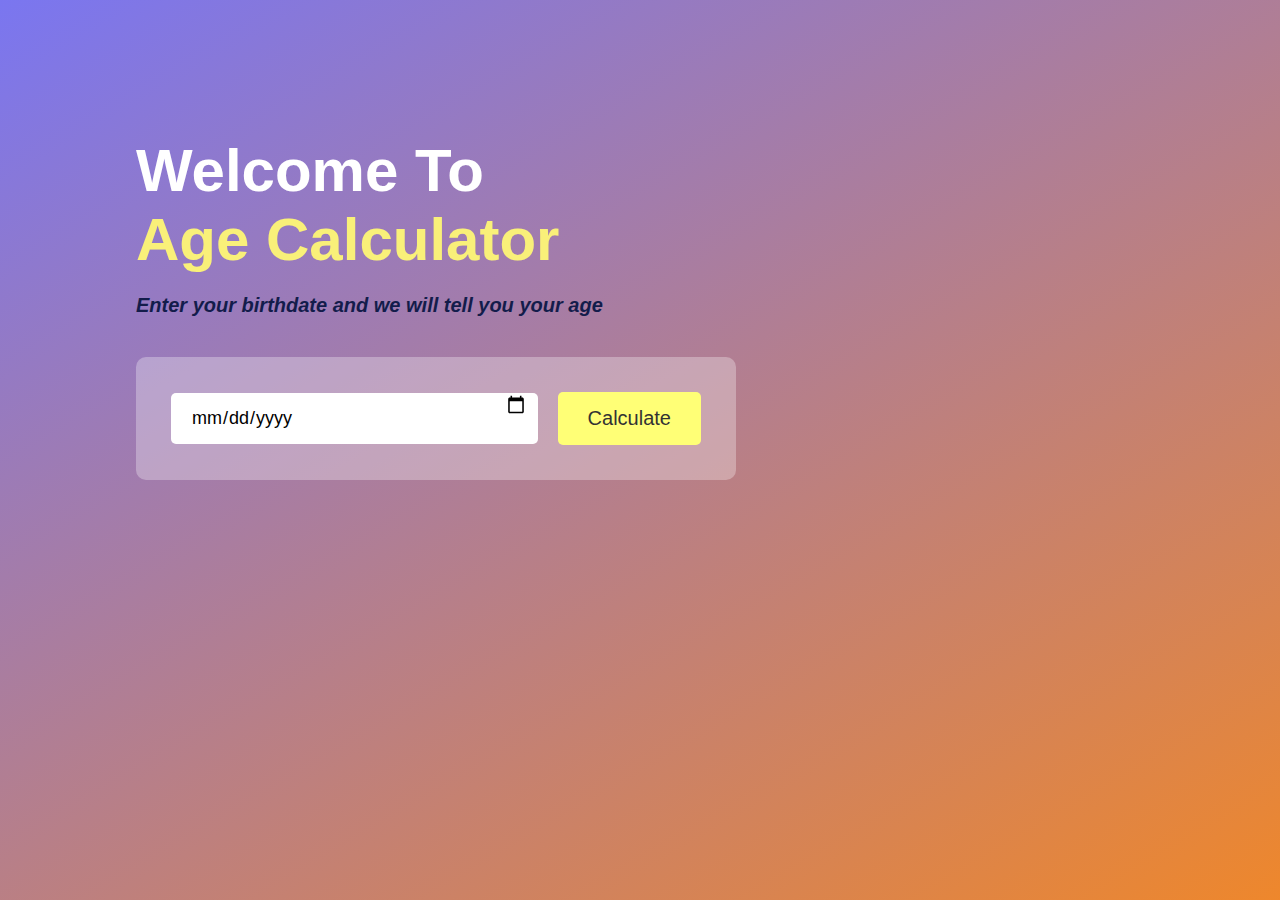
<file: AgeCalculator/index.html>
<!DOCTYPE html>
<html lang="en">
<head>
    <meta charset="UTF-8">
    <meta name="viewport" content="width=device-width, initial-scale=1.0">
    <title>Age Calculator Website </title>
    <link rel="stylesheet" href="style.css">
</head>
<body>
    <div class="container">
        <div class="calculator">
            <h1>Welcome To <br> <span>Age Calculator</span></h1>
            <p class="dob">Enter your birthdate and we will tell you your age</p>
            <div class="input-box">
                <input type="date" id="date" placeholder="YYYY-MM-DD" title="Enter your birthdate">
                <button>Calculate</button>
            </div>
            <p id="result"></p>
        </div>
    </div>




    <script src="agecal.js" >
        

    </script>
</body>
</html>
</file>
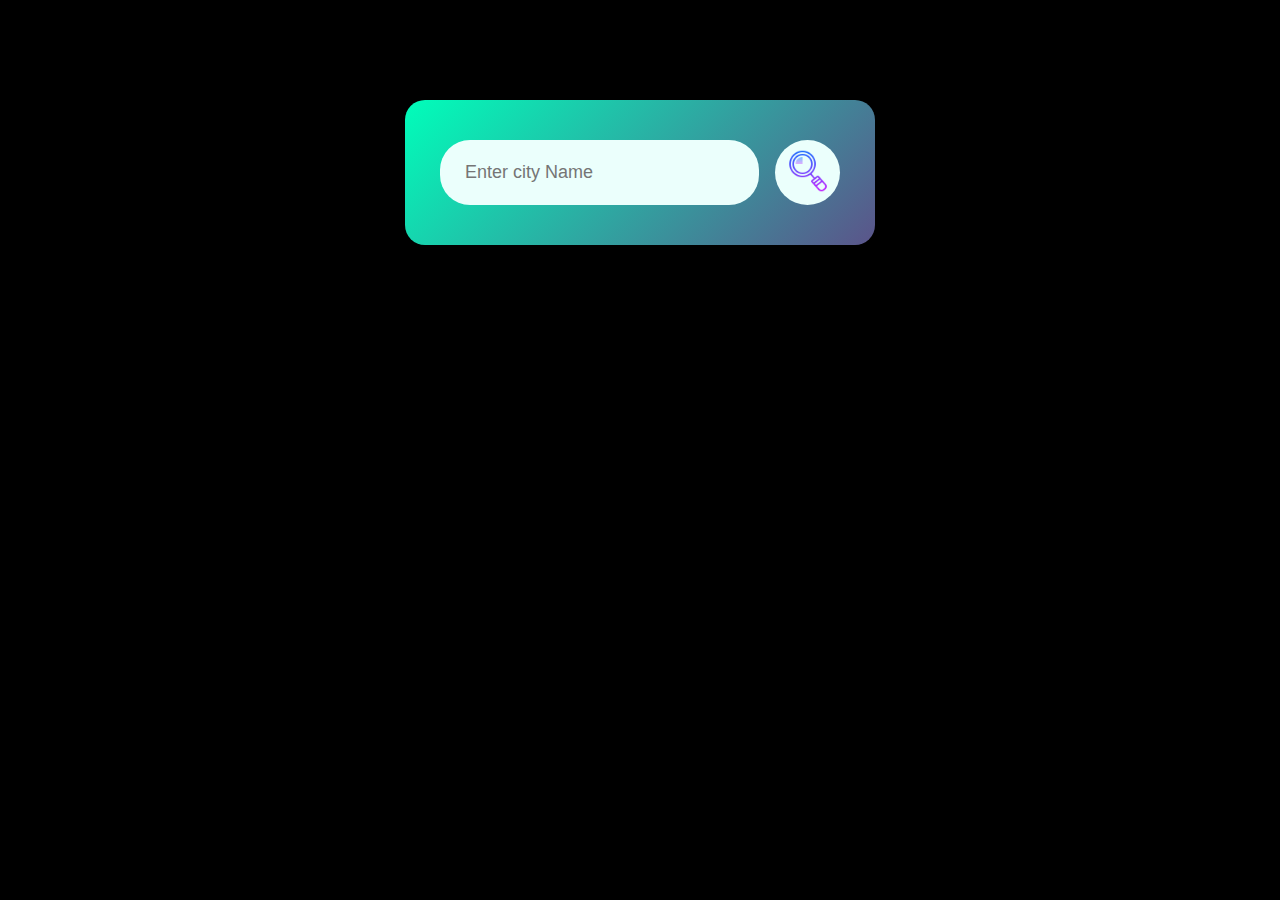
<file: weatherForcasting/index.html>
<!DOCTYPE html>
<html lang="en">
<head>
    <meta charset="UTF-8">
    <meta name="viewport" content="width=device-width, initial-scale=1.0">
    <title>Weather Forecasing</title>
    <link rel="stylesheet" href="style.css">
</head>
<body>
    <div class="card">
        <div class="search">
            <input type="text" placeholder="Enter city Name" spellcheck="false">
            <button> <img src="icons8-search-64.png" ></button>
        </div>
        <div class="error">
            <p>Invalid City Name</p>
        </div>
        <div class="weather">
            <img src="weather.png" alt = "Weather" class="weather-icon">
            <h1 class="temp">18&deg;C</h1>
            <h2 class="city">New York</h2>
            <div class="details">
                <div class="col">
                    <img src="humidity.png" alt="humidity">
                    <div>
                        <p class="humidity">50%</p>
                        <p>Humidity</p>
                    </div>
                </div>
                <div class="col">
                    <img src="wind-farm.png" alt="wind">
                    <div>
                        <p class="wind">15 km/h</p>
                        <p>Wind Speed</p>
                    </div>
                </div>
            </div>
        </div>
    </div>
   <script src="weather.js">

   </script>

</body>
</html>
</file>
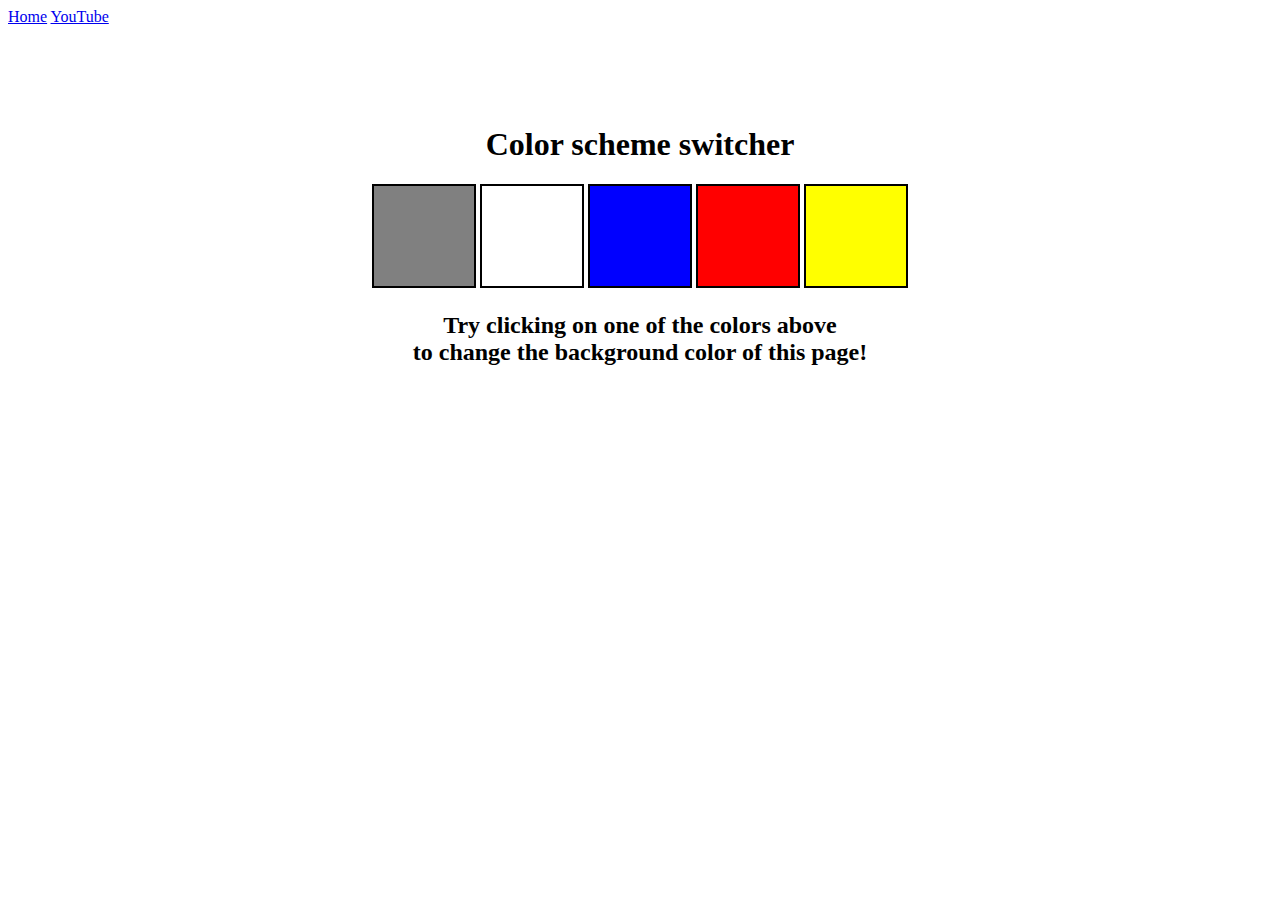
<file: project/colorchanger.html>
<!DOCTYPE html>
<html lang="en">
<head>
    <meta charset="UTF-8">
    <meta name="viewport" content="width=device-width, initial-scale=1.0">
    <title>Page Color changer </title>
    <link rel="stylesheet" href="colorhchangercss.css">
</head>
<body>
    <nav>
        <a href="/" aria-current="page">Home</a>
        <a target="_blank" href="https://www.youtube.com/">YouTube</a>

        <div class="canvas">
            <h1>Color scheme switcher</h1>
            <span class="button" id="grey"></span>
            <span class="button" id="white"></span>
            <span class="button" id="blue"></span>
            <span class="button" id="red"></span>
            <span class="button" id="yellow"></span>
            <h2>
                Try clicking on one of the colors above
                <span>to change the background color of this page!</span>
              </h2>
        </div>

    </nav>
    <script src="colorchangerjs.js">
        
    </script>
    
</body>
</html>
</file>
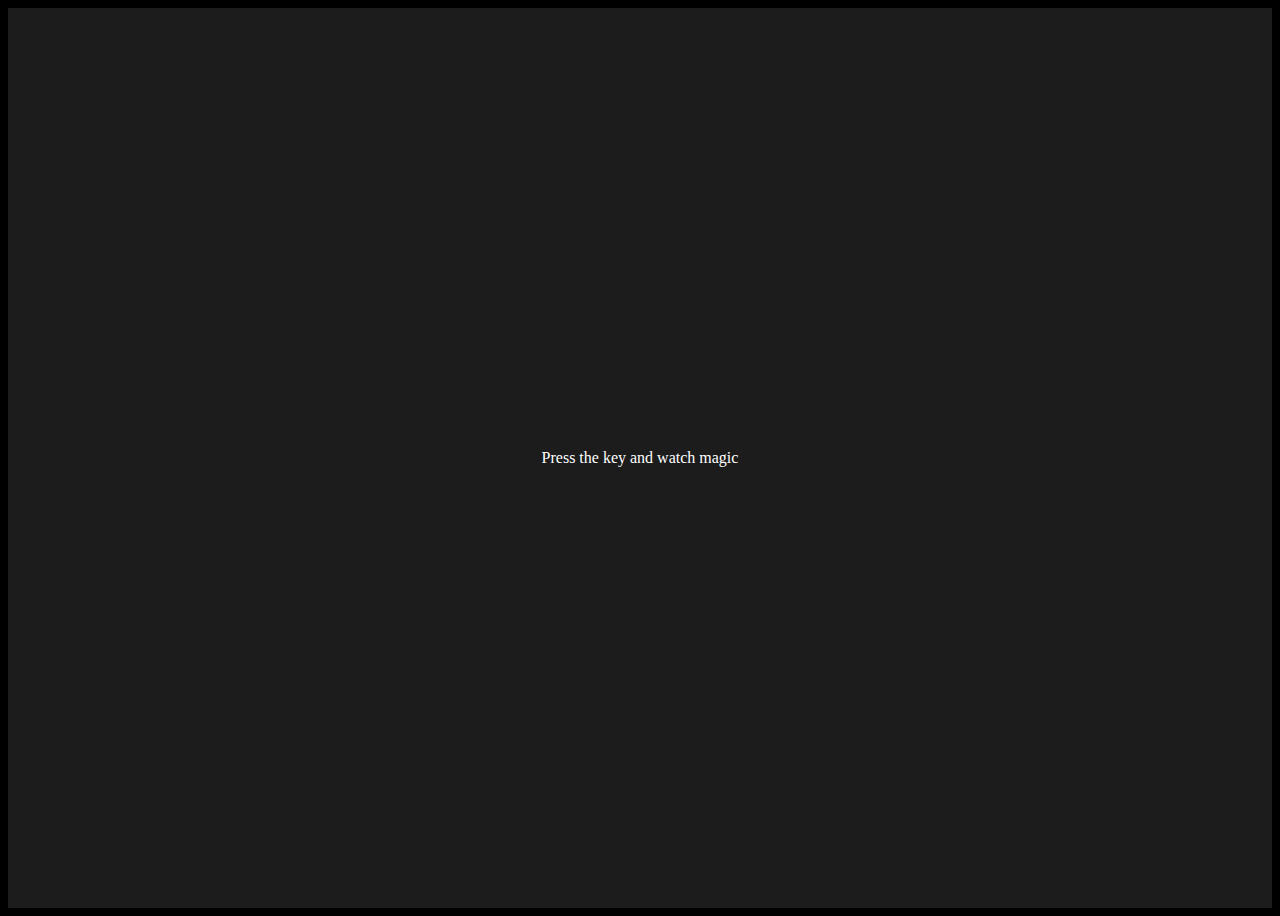
<file: project6/presskey.html>
<!DOCTYPE html>
<html lang="en">
<head>
    <meta charset="UTF-8">
    <meta name="viewport" content="width=device-width, initial-scale=1.0">
    <title>Event KeyCodes </title>
    <style>
        body{
            background-color: black;
            
        }
        .project{
            background-color: #1c1c1c;
            color: white;
            justify-content: center;
            text-align: center;
            align-items: center;
            display: flex;
            height: 100vh;

        }

        table,
        td,
        th{
            border: 1px solid #e7e7e7;
        }
    </style>
</head>
<body>
    <div class="project">
        <div id="insert">
            <div class="key">Press the key and watch magic</div>
        </div>
    </div>
    <script src="presskeyevent.js"></script>
</body>

</html>
</file>
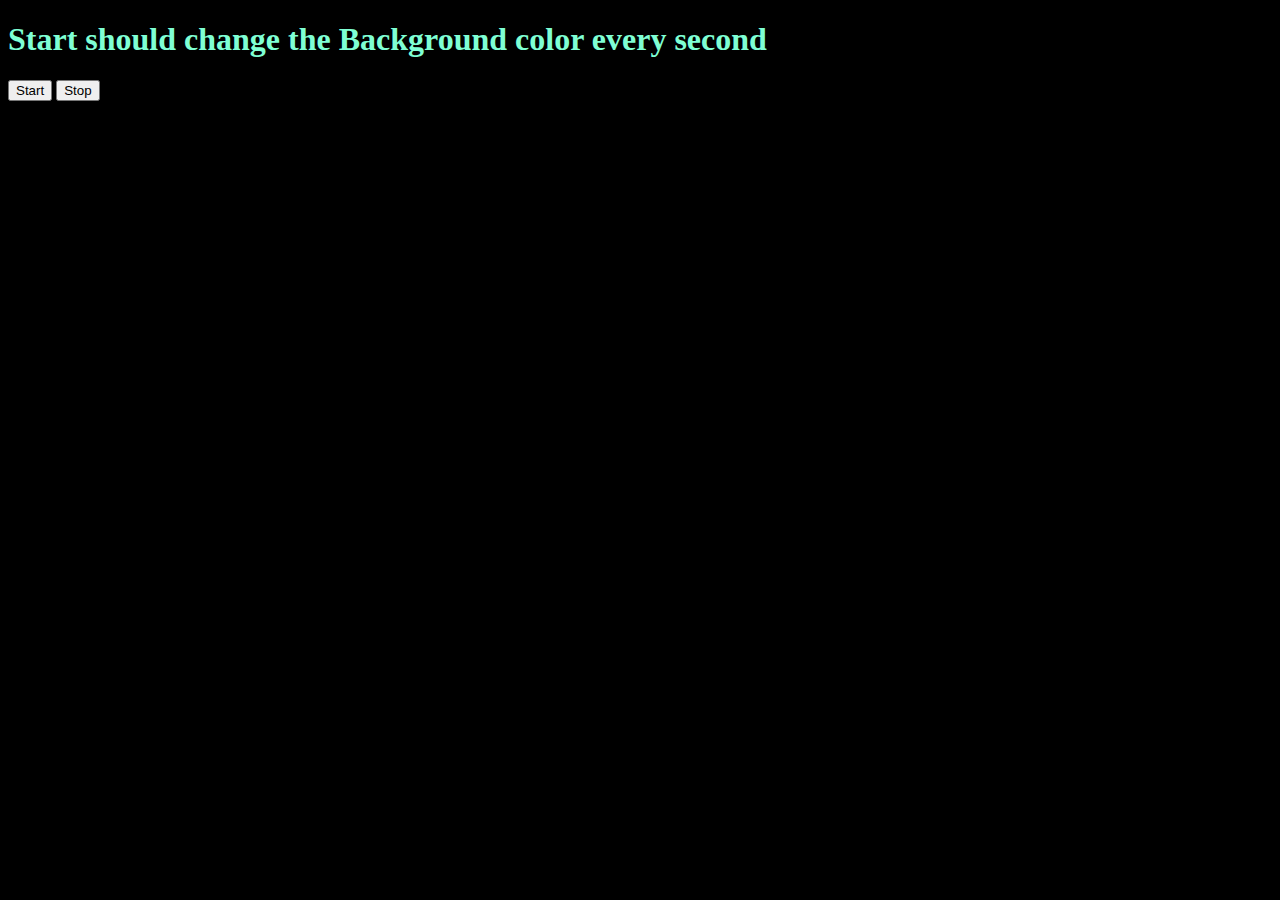
<file: projectN/colorchgBG.html>
<!DOCTYPE html>
<html lang="en">
<head>
    <meta charset="UTF-8">
    <meta name="viewport" content="width=device-width, initial-scale=1.0">
    <title>Color Changing BackGrounds</title>
    

</head>
<style>
    body{
        background-color: black;
        color: aquamarine;
    }
</style>
<body>
    <h1>Start should change the Background color every second</h1>
    <button id="start">Start</button>
    <button id="stop">Stop</button>
    
</body>
    <script src="colorchangebg.js"></script>

</html>
</file>
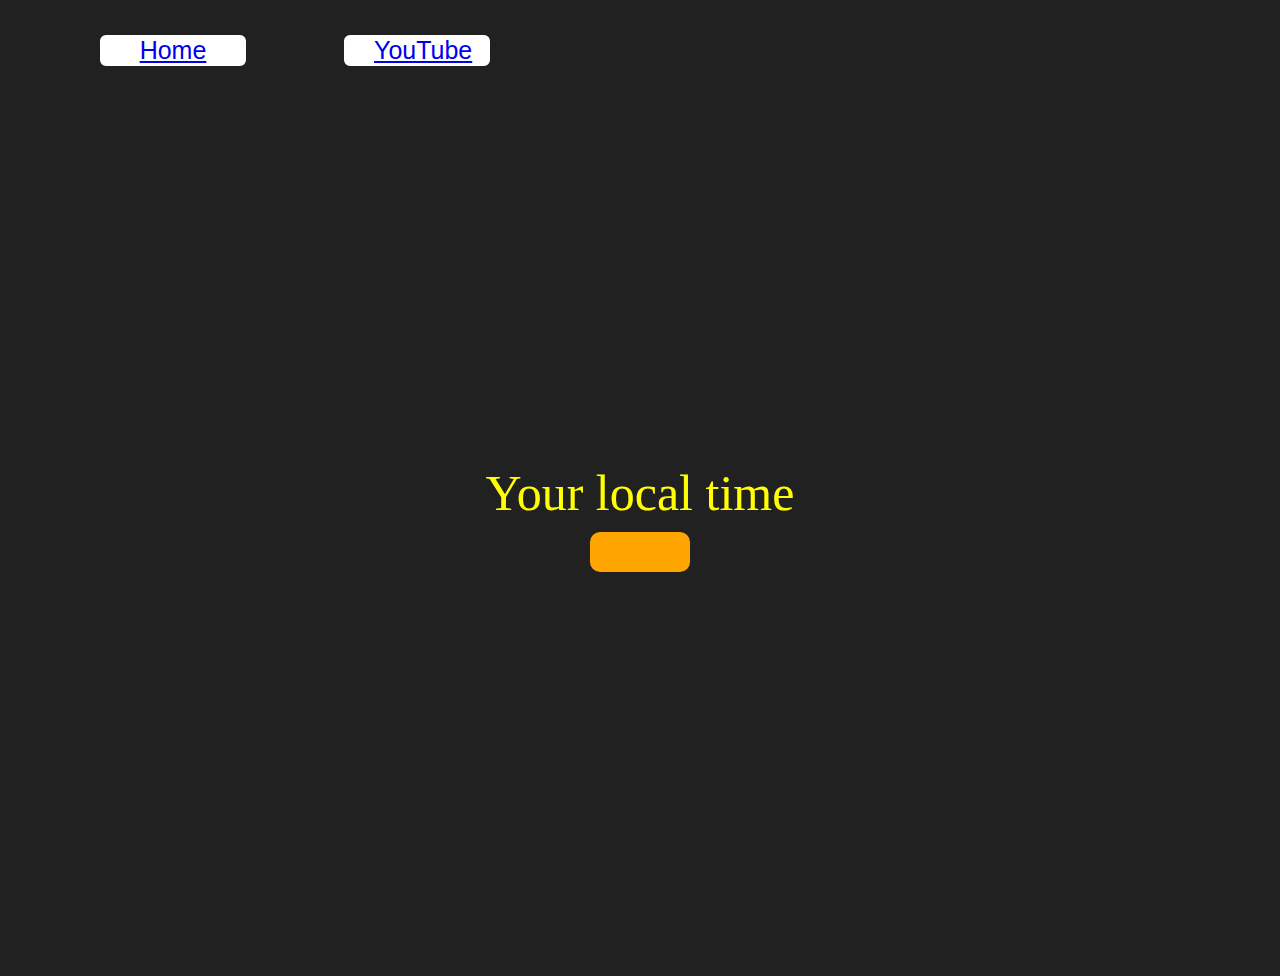
<file: project/project3/digitalclock.html>
<!DOCTYPE html>
<html lang="en">
<head>
    <meta charset="UTF-8">
    <meta name="viewport" content="width=device-width, initial-scale=1.0">
    <title>Digital Clock</title>
    <link rel="stylesheet" href="digitalclock.css">

    
</head>
<body>
    <nav>
        <button class="nav-button">
            <a href="/" aria-current="page">Home</a>
        </button>
        <button class="nav-button"><a target="_blank" href="https://www.youtube.com/">YouTube</a>
        </button>
    </nav>
    <div class="center">
        <div id="banner"><span>Your local time</span></div>
        <div id="clock"></div>
    </div>
    <script src="digiclock.js">

    </script>
</body>
</html>
</file>
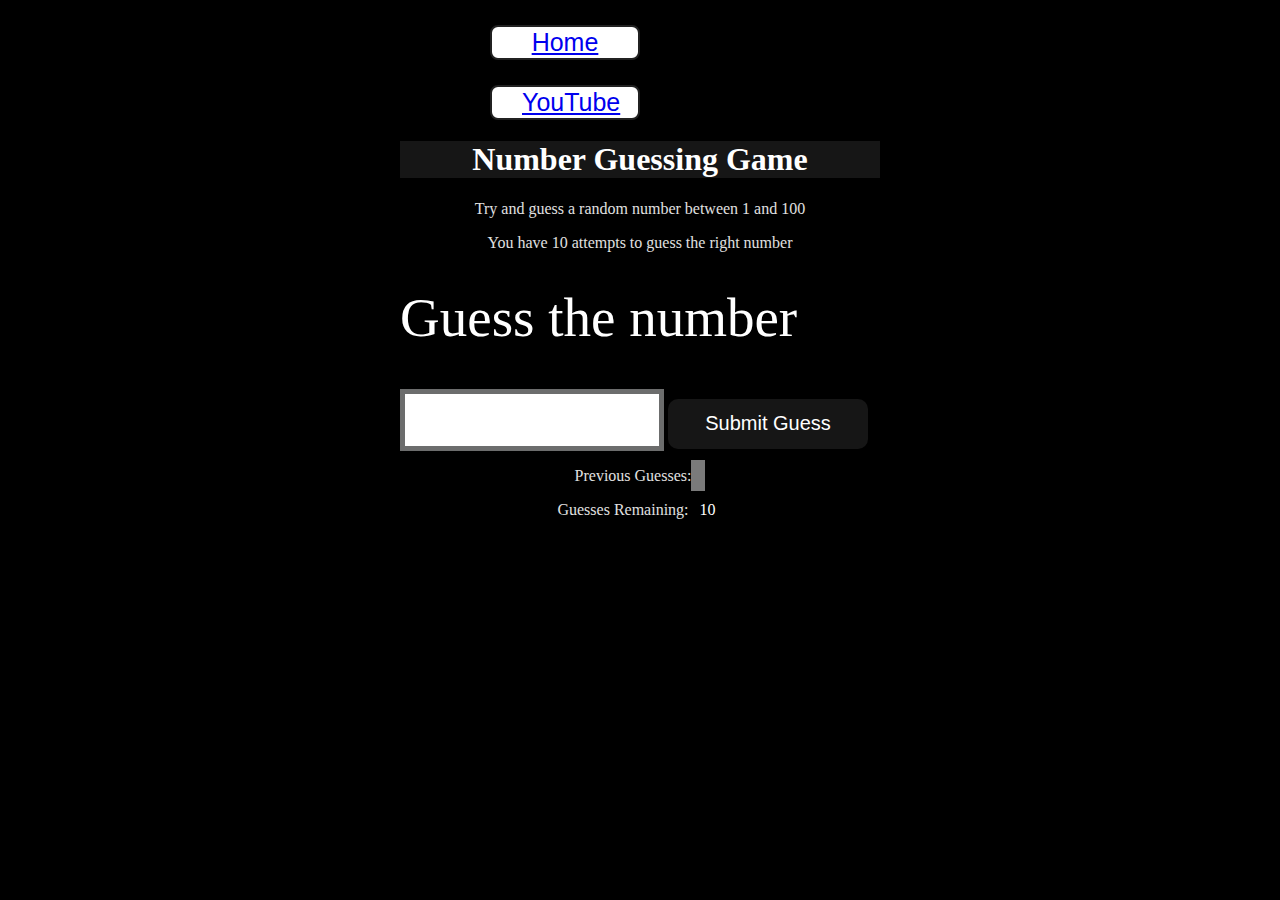
<file: project/project4/guessnumber.html>
<!DOCTYPE html>
<html lang="en">
<head>
    <meta charset="UTF-8">
    <meta name="viewport" content="width=device-width, initial-scale=1.0">
    <title>Guess The Number</title>
    <link rel="stylesheet" href="guessnumber.css">
</head>
<body>
    <nav>
        <button class="nav-button">
            <a href="/" aria-current="page">Home</a>
        </button>
        <button class="nav-button"><a target="_blank" href="https://www.youtube.com/">YouTube</a>
        </button>
    </nav>

    <div class="wrapper">
        <h1>Number Guessing Game</h1>
        <p>Try and guess a random number between 1 and 100</p>
        <p>You have 10 attempts to guess the right number</p>
        <br>

        <form class="form">
            <label for="guessField" id="guess">Guess the number </label>
            <input type="text"  id="guessField" class="guessField">
            <input type="submit" id="subt" value="Submit Guess" class="guessSubmit">

        </form>

        <div class="resultParas">
            <p >Previous Guesses: <span class="guesses"></span></p>
            <p >Guesses Remaining: <span class="lastResult">10</span></p>
            <p class="lowOrHi"></p>
        </div>
    </div>
    
</body>
<script src="guessnumber.js">

</script>
</html>
</file>
<file: AgeCalculator/style.css>
*{
    margin: 0;
    padding: 0;
    font-family: 'poppins', sans-serif;
    box-sizing: border-box;

}

.container{
    width: 100%;
    min-height: 100vh;
    background: linear-gradient(150deg, rgb(122, 118, 240), #ee872c);
    color: white;
    padding: 10px;

}

.calculator{
    width: 100%;
    max-width: 600px;
    margin-left: 10%;
    margin-top: 10%;

}
.calculator h1{
    font-size: 60px;
}
.calculator h1 span{
    color:rgb(249, 240, 121) ;
}
.input-box{
    margin: 40px 0;
    padding: 35px;
    border-radius: 10px;
    background: rgba(255, 255, 255, 0.3);
    display: flex;
    align-items: center;
}
.input-box input{
    flex: 1;
    margin-right: 20px;
    padding: 14px 20px;
    border: 0;
    outline: 0;
    font-size: 18px;
    border-radius: 5px;
    position: relative;
    cursor: pointer;

}
.input-box button{
    background: #ffff76;
    border: 0;
    outline: 0;
    padding: 15px 30px;
    border-radius: 5px;
    font-weight: 500;
    color: #333;
    cursor: pointer;
    font-size: 20px;
    
}
.input-box input::-webkit-calendar-picker-indicator{
    top: 0;
    left: 0;
    right: 0;
    bottom: 0;
    width: auto;
    position: absolute;
    background-position: calc(100% - 10px);
    background-size: 20px;
    cursor: pointer;

}

#result{
    margin-top: 20px;
    font-size: 30px;
    font-weight: 500;
    text-align: center;
}

#result span{
    color: #007d7d;
}

.dob{
    font-size: 20px;
    font-weight: 500;
    margin-top: 20px;
    color: rgb(19, 28, 75);
    font-style: italic;
    font-weight: 600;
}
</file>
<file: weatherForcasting/style.css>
*{
    margin: 0;
    padding: 0;
    font-family: 'poppins', sans-serif;
    box-sizing: border-box;
}

body{
    background: rgb(0, 0, 0);
}

.card{
    width: 90%;
    max-width: 470px;
    background: linear-gradient(135deg, #00feba , #5b548a);
    color: #fff;
    margin: 100px auto 0;
    border-radius: 20px;
    padding: 40px 35px;
    text-align: center;

}

.search{
    width: 100%;
    display: flex;
    align-items: center;
    justify-content: space-between;

}

.search input{
    border: 0;
    outline: 0;
    background: #ebfffc;
    color: #555;
    padding: 10px 25px;
    height: 65px;
    border-radius: 30px;
    flex: 1;
    margin-right: 16px;
    font-size: 18px;


}

.search button{
    border: 0;
    outline: 0;
    background: #ebfffc;
    border-radius: 50%;
    width: 65px;
    height: 65px;
    cursor: pointer;


}

.search button img{
    width:  50px;
}
.weather-icon {
    width: 170px;
    margin-top: 30px;
}
.weather h1{
    font-size: 80px;
    font-weight: 500;
}
.weather h2{
    font-size: 45px;
    font-weight: 400;
    margin-top: -10px;
}
.details{
    display: flex;
    align-items: center;
    justify-content: space-between;
    padding: 0 20px;
    margin-top: 50px;

}

.col{
    display: flex;
    align-items: center;
    text-align: left ;

}
.col img{
    width: 60px;
    margin-top: 10px;
   
}
.humidity, .wind{
    font-size: 28px ;
    margin-top: 6px;
    


}

.weather{
    display: none;

}
.error{
    text-align: left;
    margin-left: 10px;
    margin-top: 10px;
    font-size: 14px;
    display: none;

}
</file>
<file: project/colorhchangercss.css>
html {
    margin: 0;

}

span{
    display: block;
}

.canvas {
    margin: 100px auto 100px;
    width: 80%;
    text-align: center;

}

.button {
    width: 100px;
    height: 100px;
    border: solid black 2px;
    display: inline-block;
    
}

#grey{
    background: gray;

}
#white {
    background: white;
}

#red {
    background: red;

}
#blue {
    background: blue;
}

#yellow {
    background: yellow;
}
</file>
<file: project/project3/digitalclock.css>
body {
    background-color: #212121;
    color: #fff;
  }
  .center {
    display: flex;
    height: 100vh;
    justify-content: center;
    align-items: center;
    flex-direction: column; 
    color: blue;
    
   
  }
  #clock {
   
    font-size: 40px;
    background-color: orange;
    padding: 20px 50px;
    margin-top: 10px;
    border-radius: 10px;
  }

  #banner{
    color: yellow;
    font-size: 50px;

    
  }

  .nav-button {
    width: 150px;
    height: 35px;
    margin-left: 90px;
    margin-top: 25px;
    background-color: #fff;
    padding: 1px 30px;
    border-radius: 8px;
    color: #212121;
    text-decoration: none;
    border: 2px solid #212121;
  
    font-size: 25px;
    
  }
</file>
<file: project/project4/guessnumber.css>
body {
    background: black;
    color: rgb(224, 224, 224);
    width: 300px;
    max-width: 750px;
    min-width: 480px;
    margin: 0 auto;

}

.nav-button{
    width: 150px;
    height: 35px;
    margin-left: 90px;
    margin-top: 25px;
    background-color: #fff;
    padding: 1px 30px;
    border-radius: 8px;
    color: #212121;
    text-decoration: none;
    border: 2px solid #212121;
  
    font-size: 25px;
  }

  .lastResult{
    color: white;
    padding: 7px;

  }

  .guesses {
    color: white;
    padding: 7px;

  }

  button{
    background-color: #141414;
    color: #fff;
    width: 250px;
    height: 30px;
    border-radius: 10px;
    font-size: 30px;
    border-style: none;
    margin-top: 30px;

  }

  #subt{
    background-color: #161616;
    color: #ffffff;
    width: 200px;
    height: 50px;
    border-radius: 10px;
    font-size: 20px;
    border-style: none;
    margin-top: 50px;
  }

  #guessField {
    color: #000;
    width: 250px;
    height: 50px;
    font-size: 30px;
    border-style: none;
    margin-top: 25px;
  
    /* margin-left: 50px; */
    border: 5px solid #6c6d6d;
    text-align: center;
  }

  #guess {
    font-size: 55px;
    /* margin-left: 90px; */
    margin-top: 120px;
    color: #fff;
  }

  .guesses {
    background-color: #7a7a7a;
  }

  #wrapper {
    box-sizing: border-box;
    text-align: center;
    width: 450px;
    height: 550px;
    background-color: #474747;
    color: #fff;
    font-size: 25px;
  }
  
  h1 {
    background-color: #161616;
  
    color: #fff;
    text-align: center;
  }
  
  p {
    font-size: 16px;
    text-align: center;
  }
</file>
